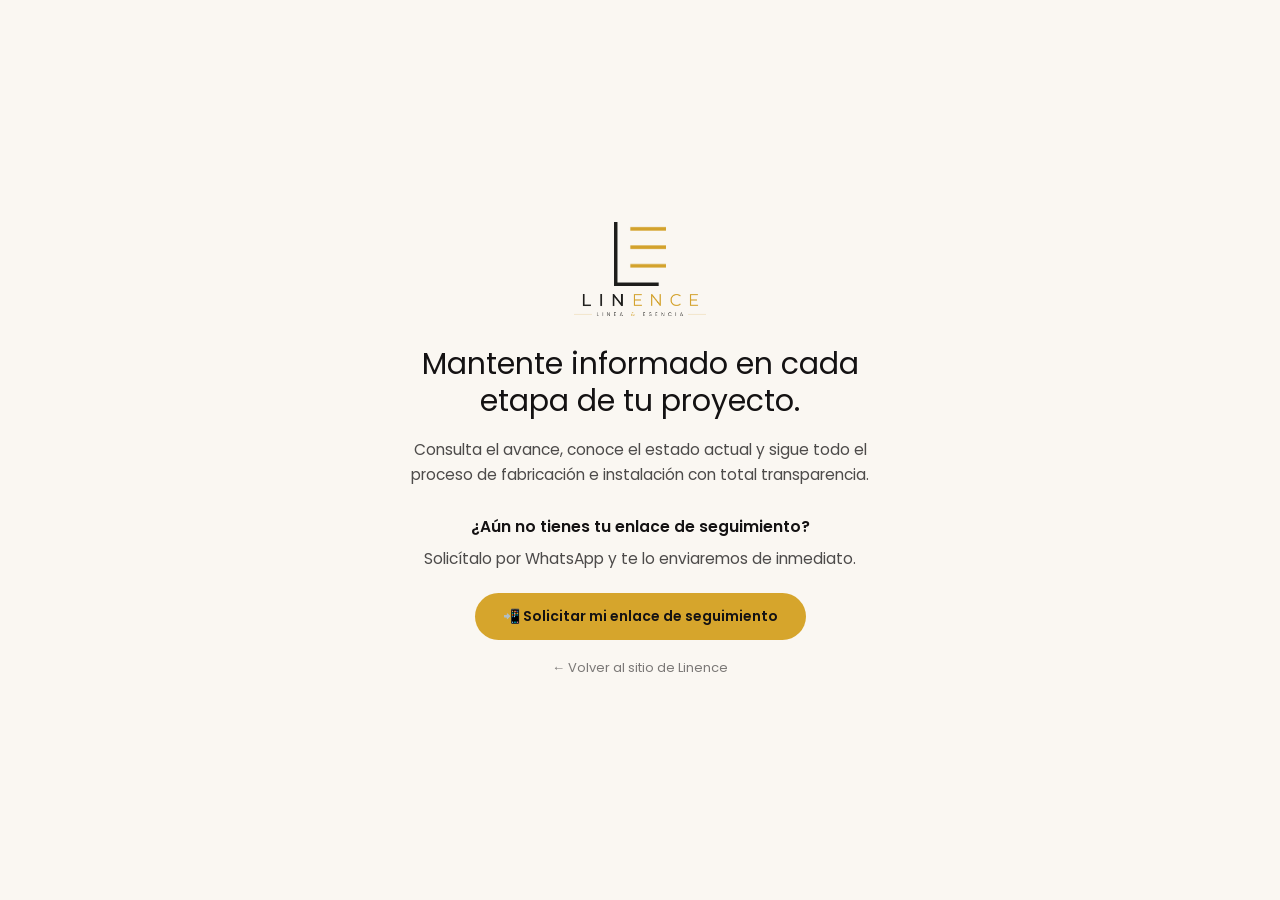
<file: seguimiento/index.html>
<!DOCTYPE html>
<html lang="es">
<head>
<meta charset="UTF-8">
<meta name="viewport" content="width=device-width, initial-scale=1.0">
<title>Seguimiento de Proyecto · LINENCE</title>
<meta name="robots" content="noindex">
<link rel="icon" type="image/png" href="../favicon.png">
<link rel="shortcut icon" type="image/png" href="../favicon.png">
<link rel="apple-touch-icon" href="../apple-touch-icon.png">
<link rel="preconnect" href="https://fonts.googleapis.com">
<link href="https://fonts.googleapis.com/css2?family=Poppins:wght@300;400;500;600&display=swap" rel="stylesheet">
<link rel="stylesheet" href="css/variables.css">
<style>
  .modulo-wrap{
    min-height:100vh;
    display:flex; align-items:center; justify-content:center;
    padding:24px;
    text-align:center;
  }
  .modulo-card{max-width:480px;}
  .modulo-card .logo-icono{height:64px; margin:0 auto 8px;}
  .modulo-card .logo-wordmark{height:22px; margin:0 auto 30px;}
  .modulo-card h1{
    font-family:'Champagne & Limousines','Poppins', serif;
    font-size:30px;
    line-height:1.25;
    margin-bottom:16px;
  }
  .modulo-card p{
    font-size:15.5px; line-height:1.65; opacity:0.75;
    margin-bottom:22px;
  }
  .modulo-card .modulo-pregunta{
    font-weight:600;
    opacity:1;
    color:var(--ink);
    margin-top:26px;
    margin-bottom:6px;
  }
  .modulo-cta{
    display:inline-block;
    padding:13px 28px;
    background:var(--gold);
    color:var(--ink);
    border-radius:999px;
    font-size:14px; font-weight:600;
  }
  .modulo-secundario{
    display:block;
    margin-top:18px;
    font-size:13px;
    opacity:0.55;
  }
  .modulo-secundario:hover{opacity:0.85;}
</style>
</head>
<body>

<div class="modulo-wrap">
  <div class="modulo-card">
    <img src="assets/img/logo-icono-oscuro.png" alt="Linence" class="logo-icono">
    <img src="assets/img/logo-wordmark-oscuro-solo.png" alt="Linence" class="logo-wordmark">

    <h1>Mantente informado en cada etapa de tu proyecto.</h1>
    <p>Consulta el avance, conoce el estado actual y sigue todo el proceso de fabricación e instalación con total transparencia.</p>

    <p class="modulo-pregunta">¿Aún no tienes tu enlace de seguimiento?</p>
    <p>Solicítalo por WhatsApp y te lo enviaremos de inmediato.</p>

    <a href="https://wa.me/56957039988" target="_blank" rel="noopener" class="modulo-cta">📲 Solicitar mi enlace de seguimiento</a>
    <a href="https://linence.cl" class="modulo-secundario">← Volver al sitio de Linence</a>
  </div>
</div>

</body>
</html>
</file>
<file: seguimiento/css/variables.css>
/* ============================================================
   LINENCE — Seguimiento de Proyectos
   Variables de marca compartidas (cliente, dashboard, login)
   ============================================================ */
:root{
  --ink:#141213;
  --gold:#d6a52c;
  --sand:#d3bb8c;
  --cream:#faf7f2;
  --gold-line:rgba(214,165,44,0.5);
  --ink-soft:#232022;
  --sand-soft:rgba(211,187,140,0.18);
}

*{box-sizing:border-box; margin:0; padding:0;}

body{
  font-family:'Poppins', sans-serif;
  background:var(--cream);
  color:var(--ink);
  -webkit-font-smoothing:antialiased;
}

h1, h2, h3, .display{
  font-family:'Champagne & Limousines','Poppins', serif;
  font-weight:400;
}

a{color:inherit; text-decoration:none;}
img{max-width:100%; display:block;}

.eyebrow{
  font-size:12px;
  letter-spacing:0.22em;
  text-transform:uppercase;
  color:var(--gold);
  font-weight:500;
}

/* Foco visible para accesibilidad de teclado */
a:focus-visible, button:focus-visible, input:focus-visible, textarea:focus-visible{
  outline:2px solid var(--gold);
  outline-offset:3px;
}

@media (prefers-reduced-motion: reduce){
  *{animation-duration:0.01ms !important; transition-duration:0.01ms !important;}
}
</file>
